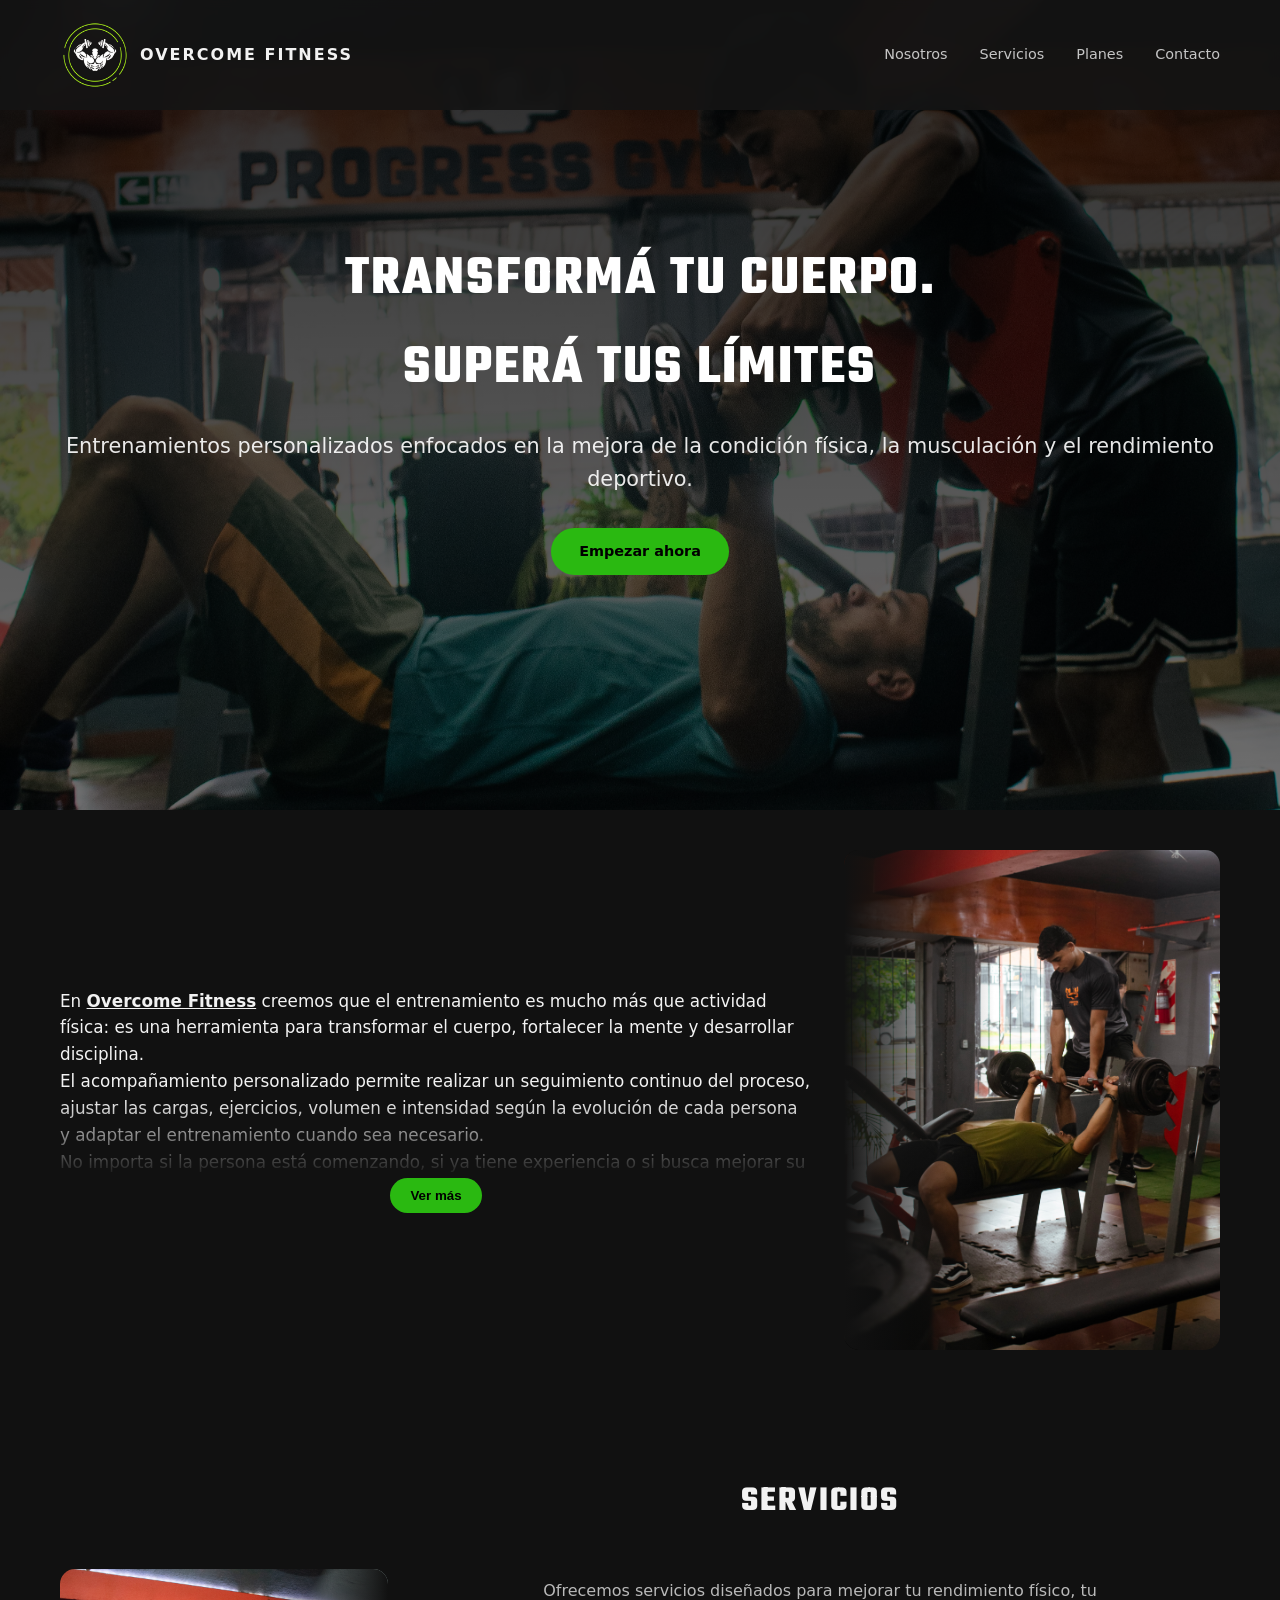
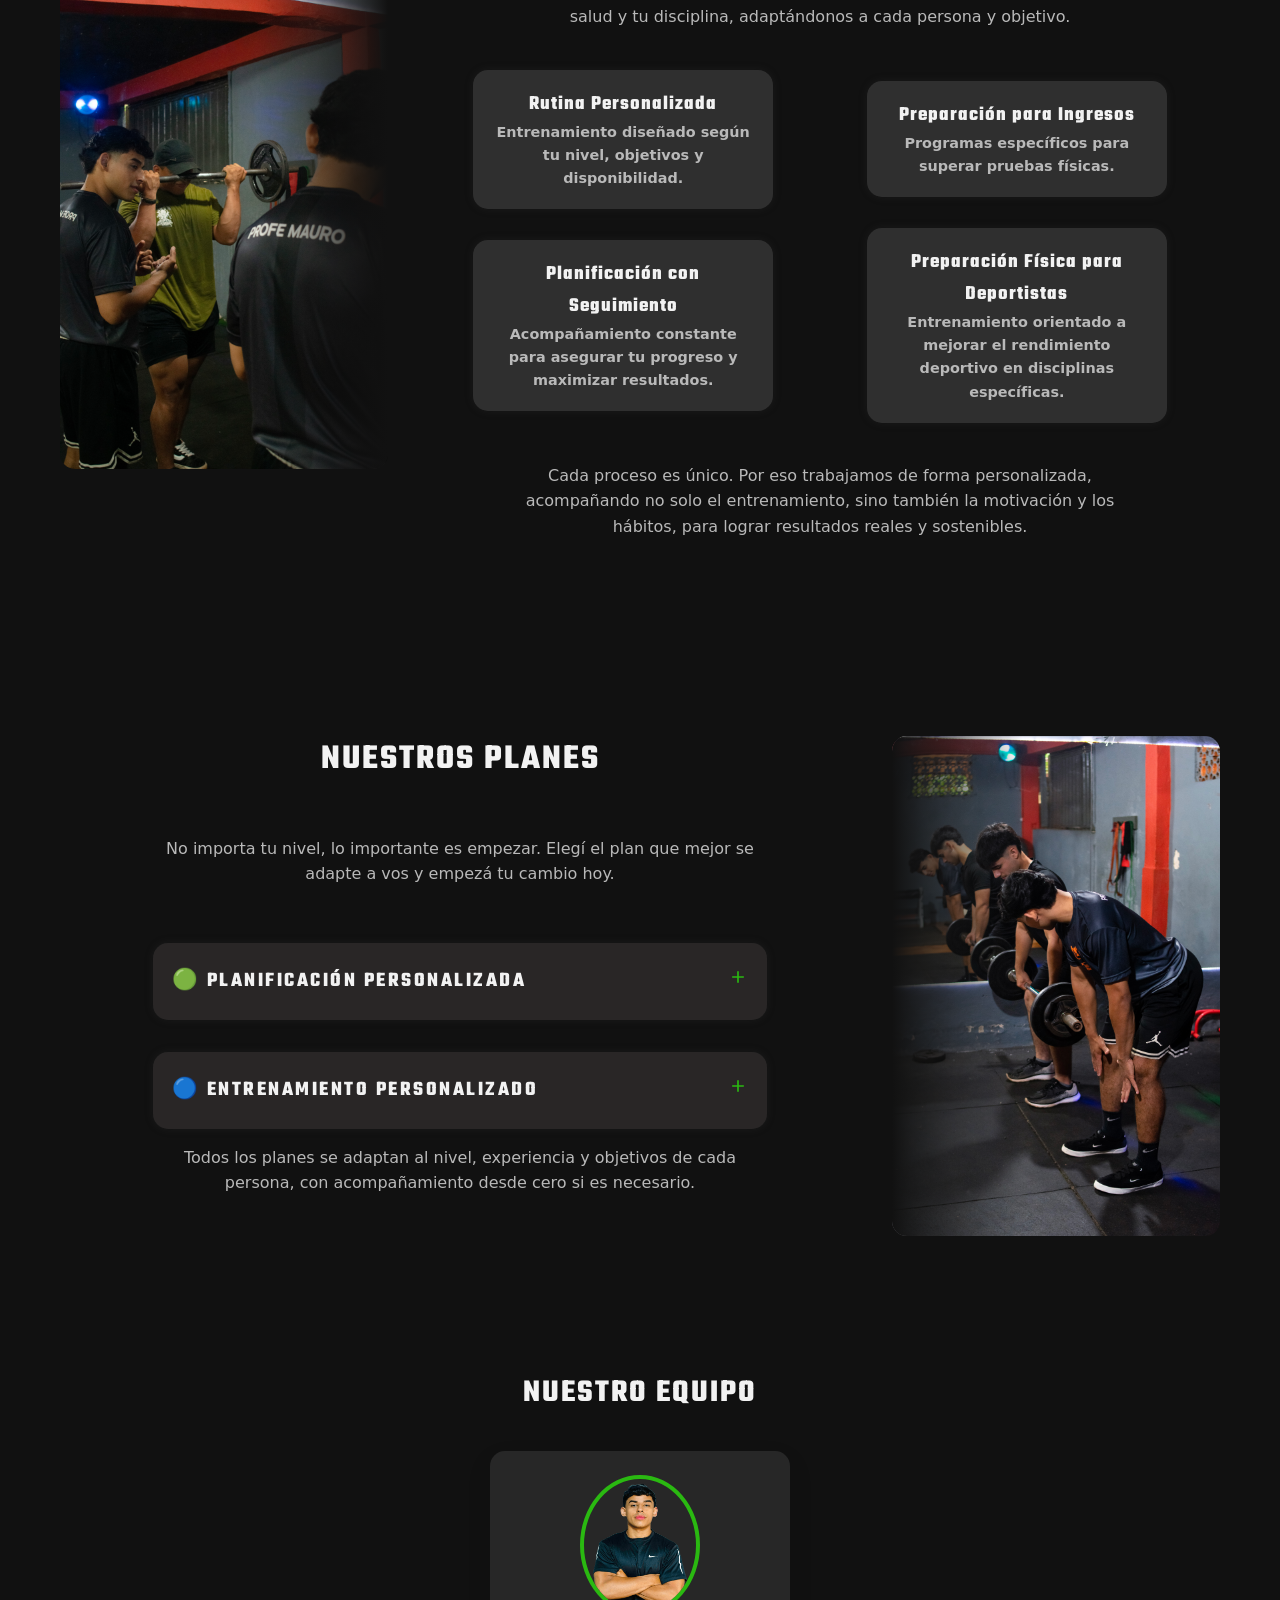
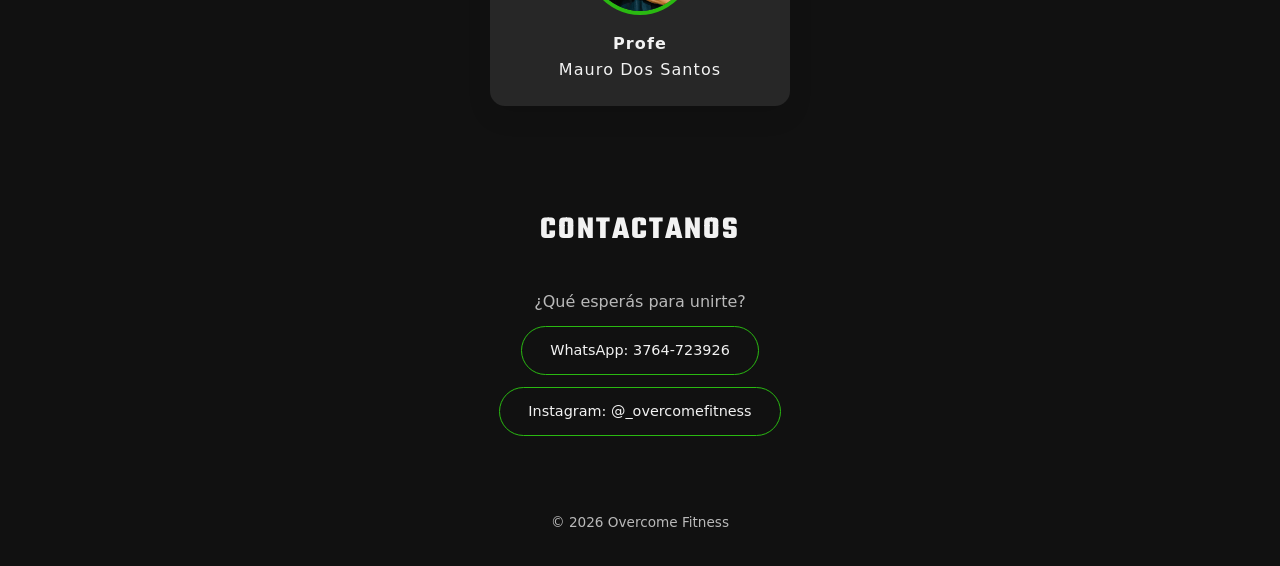
<file: index.html>
<!DOCTYPE html>
<html lang="es">
<head>
    <meta charset="UTF-8">
    <meta name="viewport" content="width=device-width, initial-scale=1.0">
    <title>OVERCOME-FITNESS</title>

    <!-- CSS -->
    <link rel="stylesheet" href="css/prueba.css">
    <link href="https://fonts.googleapis.com/css2?family=UnifrakturCook:wght@700&display=swap" rel="stylesheet">
    <link href="https://fonts.googleapis.com/css2?family=Teko:wght@700&display=swap" rel="stylesheet">
</head>
<body>

    <!-- HEADER -->
    <header class="header">
        <div class="header__container">
            <div class="brand">
                <img src="assets/img/logo de ovecome.png" alt="logo" class="brand-icon">

                <div class="brand-text">
                    Overcome Fitness
                </div>
            </div>
            <!-- <div class="logo">Overcome-Fitness</div> -->
            <nav class="nav">
                <a href="#sobre">Nosotros</a>
                <a href="#servicios">Servicios</a>
                <a href="#planes">Planes</a>
                <a href="#contacto">Contacto</a>
                <!-- <a href="prueba.html">Prueba</a> -->
            </nav>
        </div>
    </header>

    <!-- HERO -->
    <section class="hero">
        <div class="hero__content">
            <h1>Transformá tu cuerpo. <br>
                Superá tus límites</h1>
            <p class="hero__tagline">Entrenamientos personalizados enfocados en la mejora de la condición física, la musculación y el rendimiento deportivo.</p>
            <a href="#planes" class="btn btn--primary">Empezar ahora</a>
        </div>
    </section>

    <!-- MICRO HISTORIA -->

    <section class="sobre" id="sobre">
        <div class="container sobre__grid">
            <!-- Columna de Texto (Izquierda) -->
            <div class="sobre__content">
                <div class="sobre-txt" id="sobreTxt">
                    <p>
                        En <b><u>Overcome Fitness</u></b> creemos que el entrenamiento es mucho más que actividad física: es una herramienta para transformar el cuerpo, fortalecer la mente y desarrollar disciplina.
                    </p>
                    <p>
                        El acompañamiento personalizado permite realizar un seguimiento continuo del proceso, ajustar las cargas, ejercicios, volumen e intensidad según la evolución de cada persona y adaptar el entrenamiento cuando sea necesario.
                    </p>
                    <p>
                        No importa si la persona está comenzando, si ya tiene experiencia o si busca mejorar su rendimiento: el objetivo es construir un proceso de entrenamiento acorde a su realidad y acompañarlo de manera constante.
                    </p>
                    
                    <hr class="separador">
                    
                    <h3>Nuestro enfoque</h3>
                    <p>
                        En <b>Overcome Fitness</b> cada planificación parte de una evaluación de los objetivos y necesidades de la persona.
                    </p>
                    <p>
                En <b>Overcome Fitness</b> cada planificación parte de una evaluación de los objetivos y necesidades de la persona.
            </p>
            <p>
                El entrenamiento se organiza de manera individual, trabajando sobre capacidades como fuerza, resistencia, hipertrofia, potencia y movilidad, según las necesidades y objetivos de cada proceso.
            </p>
            <p>
                Buscamos que cada persona no solamente entrene, sino que comprenda su proceso, progrese de manera planificada y construya hábitos que pueda sostener a largo plazo.
            </p>
                </div>
                
                <button class="btn-verMas" id="btnVerMas">Ver más</button>
            </div>

            <!-- Columna de Imagen (Derecha) -->
            <div class="sobre__media">
                <img src="assets/img/img-1.jpg" alt="Entrenamiento Overcome Fitness" class="sobre__img">
            </div>
        </div>
    </section>

<!-- SECCIÓN INVERTIDA: Imagen a la izquierda, Texto a la derecha -->
    <section class="servicios" id="servicios">
        <div class="container sobre__grid sobre__grid--reverse">
            
            <!-- Columna de Texto y Servicios -->
            <div class="sobre__content">
                <h2>Servicios</h2>
                <p class="services-text">
                    Ofrecemos servicios diseñados para mejorar tu rendimiento físico, tu salud y tu disciplina, adaptándonos a cada persona y objetivo.
                </p>

                <!-- Agrupamos los servicios en un contenedor propio -->
                <div class="services-list">

                    <div class="servicio">
                        <div class="servicio-header">
                            <h3>Rutina Personalizada</h3>
                            <p>Entrenamiento diseñado según tu nivel, objetivos y disponibilidad.</p>
                        </div>
                        <div class="servicio-content">
                            • Rutina mensual adaptada a tu objetivo <br>
                            • Progresión estructurada <br>
                            • Explicación de ejercicios <br>
                            • Enfoque en técnica y rendimiento <br>
                            • Uso personal (sin seguimiento)
                        </div>
                    </div>

                    <div class="servicio">
                        <div class="servicio-header">
                            <h3>Preparación para Ingresos</h3>
                            <p>Programas específicos para superar pruebas físicas.</p>
                        </div>
                        <div class="servicio-content">
                            • Fuerzas de seguridad <br>
                            • Profesorados <br>
                            • Evaluaciones físicas
                        </div>
                    </div>

                    <div class="servicio">
                        <div class="servicio-header">
                            <h3>Planificación con Seguimiento</h3>
                            <p>Acompañamiento constante para asegurar tu progreso y maximizar resultados.</p>
                        </div>
                        <div class="servicio-content">
                            La modalidad puede ser virtual o presencial. <br>
                            • Seguimiento semanal <br>
                            • Ajustes en la planificación <br>
                            • Correcciones técnicas <br>
                            • Contacto directo <br>
                            • Apoyo en motivación y hábitos saludables
                        </div>
                    </div>

                    <div class="servicio">
                        <div class="servicio-header">
                            <h3>Preparación Física para Deportistas</h3>
                            <p>Entrenamiento orientado a mejorar el rendimiento deportivo en disciplinas específicas.</p>
                        </div>
                        <div class="servicio-content">
                            • Desarrollo de fuerza, velocidad y resistencia <br>
                            • Planificación según el deporte <br>
                            • Mejora del rendimiento físico general <br>
                            • Prevención de lesiones
                        </div>
                    </div>

                </div>

                <p class="services-text">
                    Cada proceso es único. Por eso trabajamos de forma personalizada, acompañando no solo el entrenamiento, sino también la motivación y los hábitos, para lograr resultados reales y sostenibles.
                </p>
            </div>

            <!-- Columna de Imagen -->
            <div class="sobre__media">
                <img src="assets/img/img-3.jpg" alt="Servicios Overcome Fitness" class="sobre__img">
            </div>

        </div>
    </section>

    <!-- PLANES -->

    <section class="planes" id="planes">
        <div class="container sobre__grid">
            <div class="sobre__content">
                <h2>Nuestros Planes</h2>
                <!-- <div class="sobre-text"> -->

            <p class="texto-planes">
                No importa tu nivel, lo importante es empezar. Elegí el plan que mejor se adapte a vos y empezá tu cambio hoy.
            </p>

            <div class="cards">
                
                <div class="card">
                    <div class="card-header">
                        <h3>🟢 PLANIFICACIÓN PERSONALIZADA </h3>
                        <span class="card-icon">
                            <svg width="20" height="20" viewBox="0 0 24 24">
                                <line x1="12" y1="5" x2="12" y2="19" stroke="currentColor" stroke-width="2"/>
                                <line x1="5" y1="12" x2="19" y2="12" stroke="currentColor" stroke-width="2"/>
                            </svg>
                        </span>
                    </div>
                    <div class="card-content">
                        <p> <b>Planificación a medida: </b>Entrená con una planificación diseñada para vos y un seguimiento virtual o presencial, continuo para asegurar tu progreso, realizar ajustes cuando sea necesario y no entrenar a ciegas.</p>
                        <p><b><u>Incluye:</u></b></p>
                        <p>
                            •	📅 Planificación mensual personalizada.<br>
                            •	📈 Seguimiento semanal del progreso. <br>
                            •	🔄 Ajustes según tu evolución. <br>
                            •	🎥 Correcciones técnicas de los ejercicios. <br>
                            •	💬 Contacto directo para resolver dudas y acompañarte durante el proceso.

                        </p>

                        Ideal si ya entrenás y necesitás una guía profesional
                    
                    </div>
                </div>

                <div class="card">
                    <div class="card-header">
                        <h3>🔵 ENTRENAMIENTO PERSONALIZADO</h3>
                        <span class="card-icon">
                            <svg width="20" height="20" viewBox="0 0 24 24">
                                <line x1="12" y1="5" x2="12" y2="19" stroke="currentColor" stroke-width="2"/>
                                <line x1="5" y1="12" x2="19" y2="12" stroke="currentColor" stroke-width="2"/>
                            </svg>
                        </span>
                    </div>
                    <div class="card-content">
                        <p> <b>Transformacion completa: </b> un servicio pensado para quienes buscan un acompañamiento cercano y personalizado en cada etapa de su proceso. Entrenamos juntos, adaptando el trabajo según tu objetivo, nivel y evolución</p>
                        <p><b><u>Incluye:</u></b></p>
                        <p>
                            •	📅 Planificación mensual personalizada<br>
                            •	👥 Acompañamiento durante cada entrenamiento <br>
                            •	📈 Seguimiento constante de tu progreso <br>
                            •	🔄 Ajustes progresivos según tu evolución <br>
                            •   🎯 Corrección técnica y mejora de la ejecución <br>
                            •   💬 Atención personalizada durante todo el proceso
                        </p>

                        Entrenamiento + planificación + seguimiento = resultados reales.
                        
                    </div>
                </div>

            </div>
            <p class="texto-planes">
                Todos los planes se adaptan al nivel, experiencia y objetivos de cada persona, con acompañamiento desde cero si es necesario.
            </p>

            <!-- </div> -->
            </div>
            <div class="sobre__media">
                <img src="assets/img/img-6.jpg" alt="Entrenamiento Overcome Fitness" class="sobre__img">
            </div>
        </div>
    </section>


    <!-- PROFES -->
    <section class="profes" id="profes">
        <h2>Nuestro Equipo</h2>

        <div class="profes-grid">
            <div class="profe">
                <img src="assets/img/profe-mauro.png" alt="Profe Mauro" class="foto-profe">
                <p class="profe-nombre"><b>Profe</b> <br> Mauro Dos Santos</p>
            </div>
        </div>
<!-- Hasta 3 por fila. Despues de completar la primer fila, agregar otro "profes-grid" para que la fila se centre -->
    </section>

    <!-- UBICACIÓN -->
    <section class="contacto" id="contacto">
        <h2>Contactanos</h2>
        <p>¿Qué esperás para unirte?</p>
        <p><a href="https://wa.me/543764723926" class="btn btn--secondary">WhatsApp: 3764-723926</a></p>
        <p>
            <a href="https://instagram.com/_overcomefitness" class="btn btn--secondary" target="_blank" rel="noopener noreferrer">Instagram: @_overcomefitness</a>
        </p>
    </section>

    <!-- FOOTER -->
    <footer class="footer">
        <p>© 2026 Overcome Fitness</p>
    </footer>

    <!-- JS -->
    <script src="js/script.js"></script>
</body>
</html>
</file>
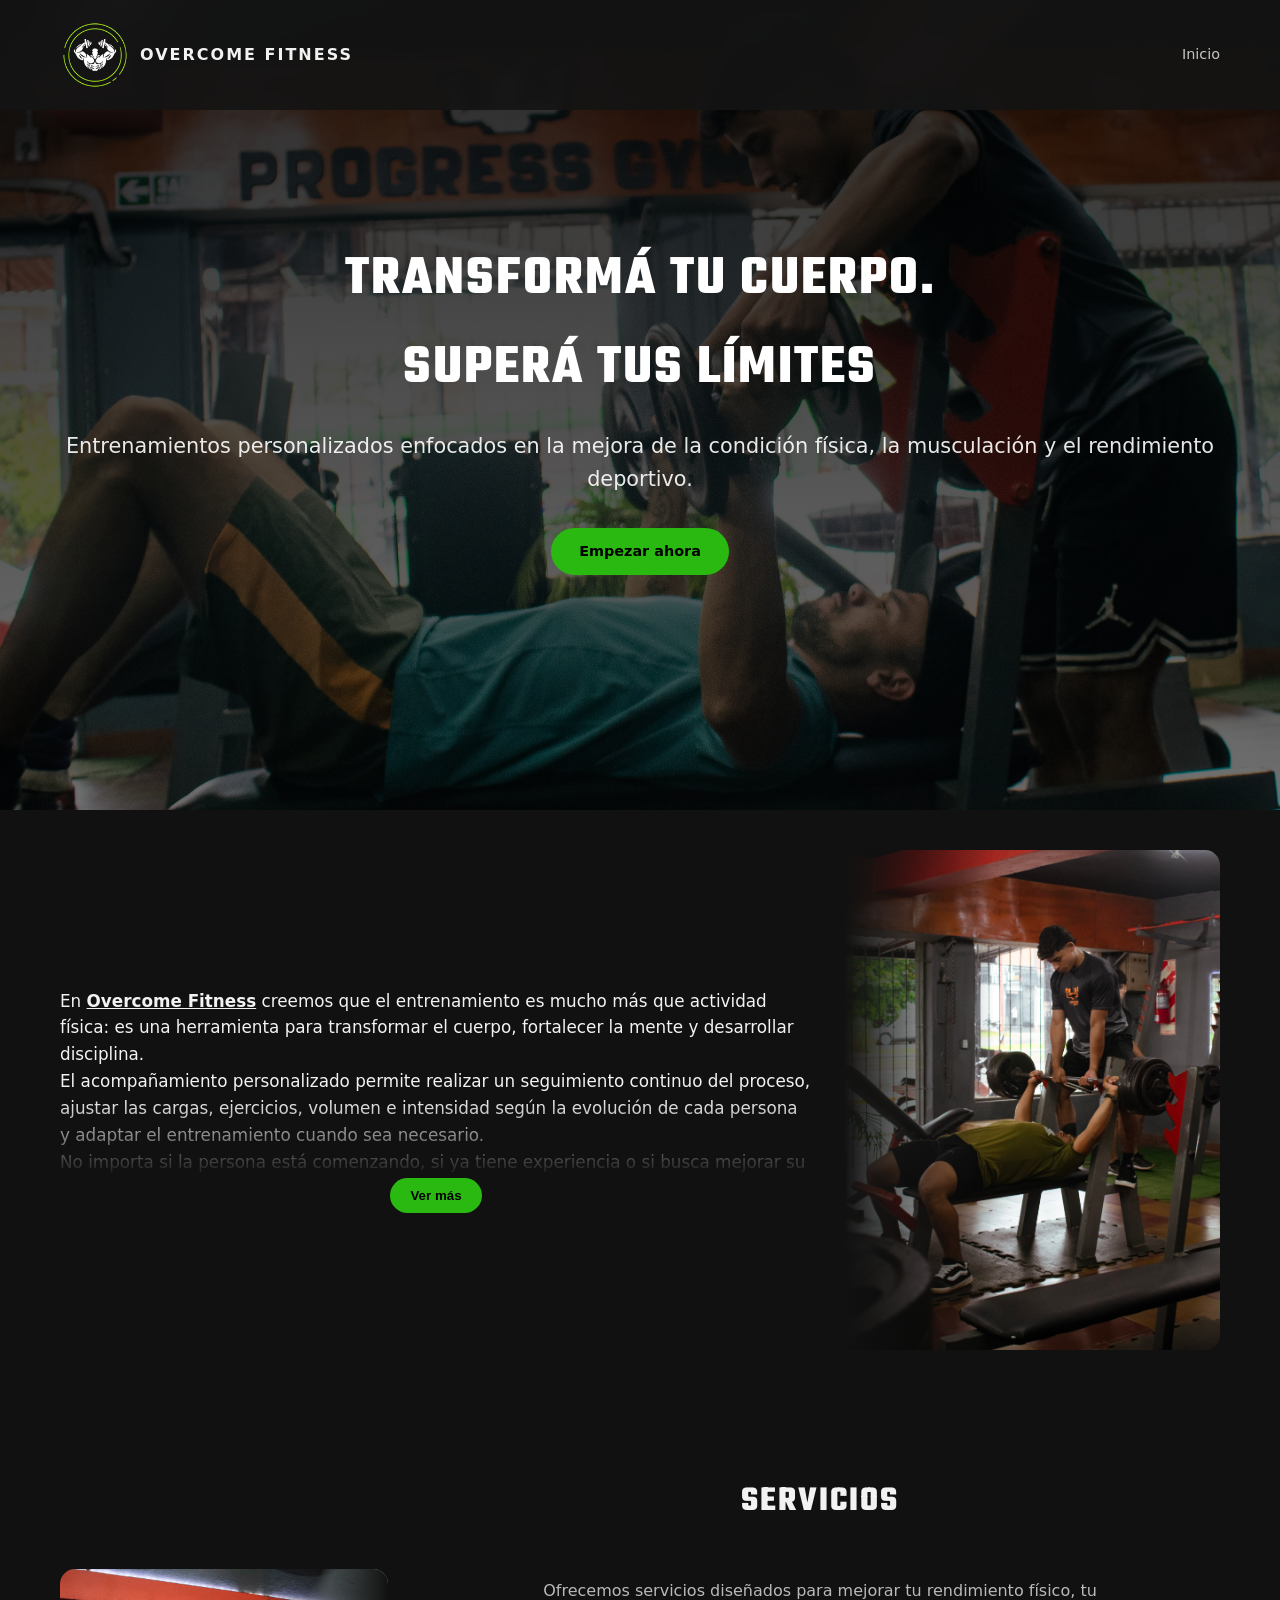
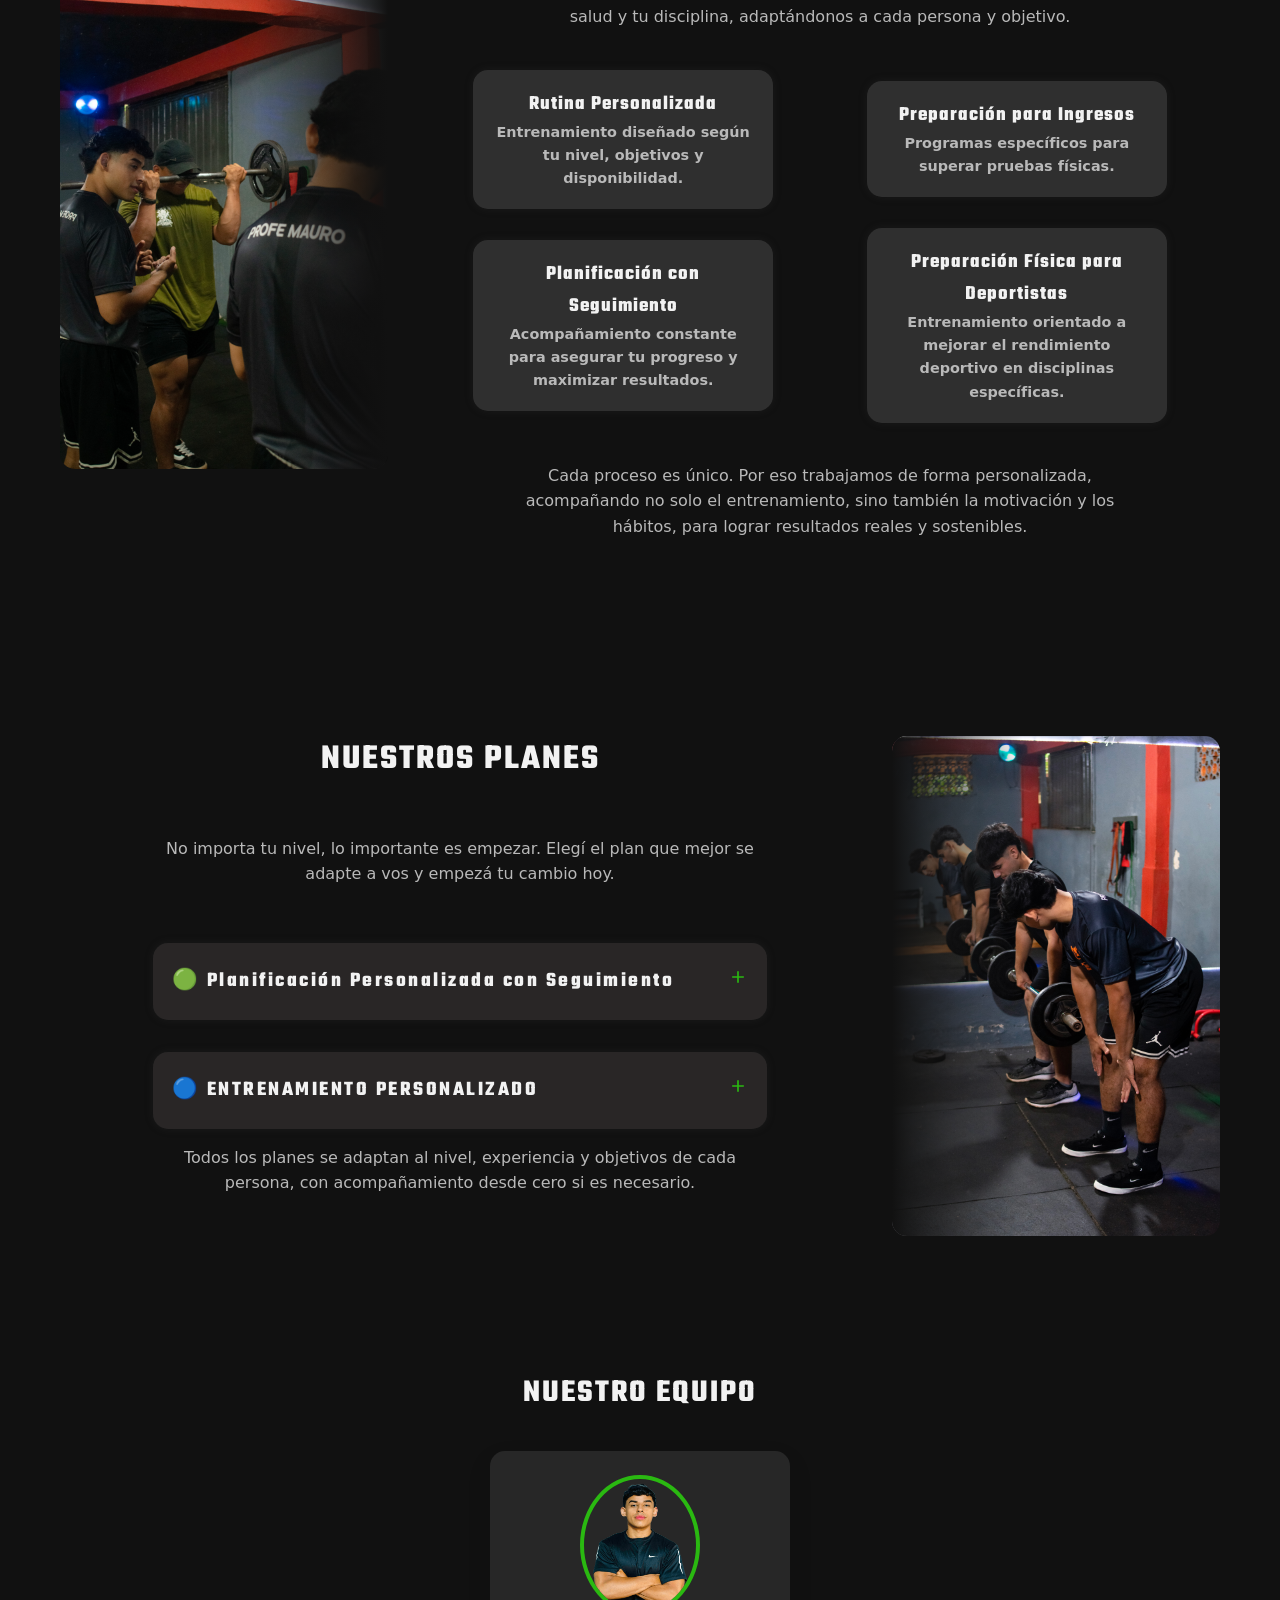
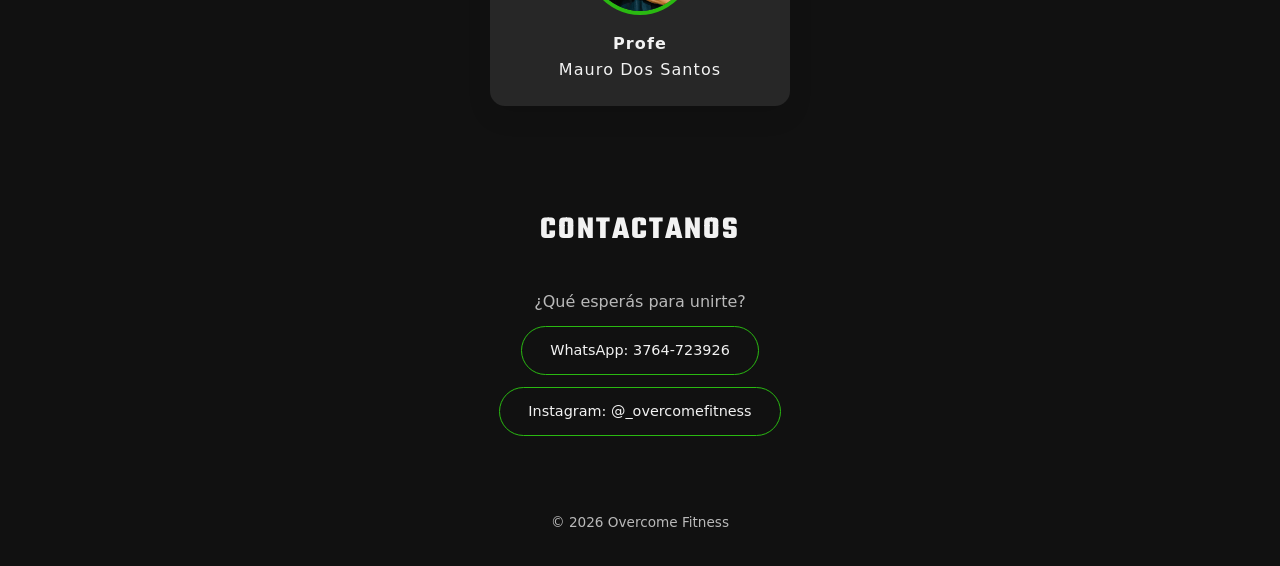
<file: prueba.html>
<!DOCTYPE html>
<html lang="es">
<head>
    <meta charset="UTF-8">
    <meta name="viewport" content="width=device-width, initial-scale=1.0">
    <title>OVERCOME-FITNESS</title>

    <!-- CSS -->
    <link rel="stylesheet" href="css/prueba.css">
    <link href="https://fonts.googleapis.com/css2?family=UnifrakturCook:wght@700&display=swap" rel="stylesheet">
    <link href="https://fonts.googleapis.com/css2?family=Teko:wght@700&display=swap" rel="stylesheet">
</head>
<body>

    <!-- HEADER -->
    <header class="header">
        <div class="header__container">
            <div class="brand">
                <img src="assets/img/logo de ovecome.png" alt="logo" class="brand-icon">

                <div class="brand-text">
                    Overcome Fitness
                </div>
            </div>
            <!-- <div class="logo">Overcome-Fitness</div> -->
            <nav class="nav">
                <a href="index.html">Inicio</a>
            </nav>
        </div>
    </header>

    <!-- HERO -->
    <section class="hero">
        <div class="hero__content">
            <h1>Transformá tu cuerpo. <br>
                Superá tus límites</h1>
            <p class="hero__tagline">Entrenamientos personalizados enfocados en la mejora de la condición física, la musculación y el rendimiento deportivo.</p>
            <a href="#planes" class="btn btn--primary">Empezar ahora</a>
        </div>
    </section>

    <!-- MICRO HISTORIA -->

    <section class="sobre" id="sobre">
        <div class="container sobre__grid">
            <!-- Columna de Texto (Izquierda) -->
            <div class="sobre__content">
                <div class="sobre-txt" id="sobreTxt">
                    <p>
                        En <b><u>Overcome Fitness</u></b> creemos que el entrenamiento es mucho más que actividad física: es una herramienta para transformar el cuerpo, fortalecer la mente y desarrollar disciplina.
                    </p>
                    <p>
                        El acompañamiento personalizado permite realizar un seguimiento continuo del proceso, ajustar las cargas, ejercicios, volumen e intensidad según la evolución de cada persona y adaptar el entrenamiento cuando sea necesario.
                    </p>
                    <p>
                        No importa si la persona está comenzando, si ya tiene experiencia o si busca mejorar su rendimiento: el objetivo es construir un proceso de entrenamiento acorde a su realidad y acompañarlo de manera constante.
                    </p>
                    
                    <hr class="separador">
                    
                    <h3>Nuestro enfoque</h3>
                    <p>
                        En <b>Overcome Fitness</b> cada planificación parte de una evaluación de los objetivos y necesidades de la persona.
                    </p>
                    <p>
                En <b>Overcome Fitness</b> cada planificación parte de una evaluación de los objetivos y necesidades de la persona.
            </p>
            <p>
                El entrenamiento se organiza de manera individual, trabajando sobre capacidades como fuerza, resistencia, hipertrofia, potencia y movilidad, según las necesidades y objetivos de cada proceso.
            </p>
            <p>
                Buscamos que cada persona no solamente entrene, sino que comprenda su proceso, progrese de manera planificada y construya hábitos que pueda sostener a largo plazo.
            </p>
                </div>
                
                <button class="btn-verMas" id="btnVerMas">Ver más</button>
            </div>

            <!-- Columna de Imagen (Derecha) -->
            <div class="sobre__media">
                <img src="assets/img/img-1.jpg" alt="Entrenamiento Overcome Fitness" class="sobre__img">
            </div>
        </div>
    </section>

<!-- SECCIÓN INVERTIDA: Imagen a la izquierda, Texto a la derecha -->
    <section class="servicios" id="servicios">
        <div class="container sobre__grid sobre__grid--reverse">
            
            <!-- Columna de Texto y Servicios -->
            <div class="sobre__content">
                <h2>Servicios</h2>
                <p class="services-text">
                    Ofrecemos servicios diseñados para mejorar tu rendimiento físico, tu salud y tu disciplina, adaptándonos a cada persona y objetivo.
                </p>

                <!-- Agrupamos los servicios en un contenedor propio -->
                <div class="services-list">

                    <div class="servicio">
                        <div class="servicio-header">
                            <h3>Rutina Personalizada</h3>
                            <p>Entrenamiento diseñado según tu nivel, objetivos y disponibilidad.</p>
                        </div>
                        <div class="servicio-content">
                            • Rutina mensual adaptada a tu objetivo <br>
                            • Progresión estructurada <br>
                            • Explicación de ejercicios <br>
                            • Enfoque en técnica y rendimiento <br>
                            • Uso personal (sin seguimiento)
                        </div>
                    </div>

                    <div class="servicio">
                        <div class="servicio-header">
                            <h3>Preparación para Ingresos</h3>
                            <p>Programas específicos para superar pruebas físicas.</p>
                        </div>
                        <div class="servicio-content">
                            • Fuerzas de seguridad <br>
                            • Profesorados <br>
                            • Evaluaciones físicas
                        </div>
                    </div>

                    <div class="servicio">
                        <div class="servicio-header">
                            <h3>Planificación con Seguimiento</h3>
                            <p>Acompañamiento constante para asegurar tu progreso y maximizar resultados.</p>
                        </div>
                        <div class="servicio-content">
                            La modalidad puede ser virtual o presencial. <br>
                            • Seguimiento semanal <br>
                            • Ajustes en la planificación <br>
                            • Correcciones técnicas <br>
                            • Contacto directo <br>
                            • Apoyo en motivación y hábitos saludables
                        </div>
                    </div>

                    <div class="servicio">
                        <div class="servicio-header">
                            <h3>Preparación Física para Deportistas</h3>
                            <p>Entrenamiento orientado a mejorar el rendimiento deportivo en disciplinas específicas.</p>
                        </div>
                        <div class="servicio-content">
                            • Desarrollo de fuerza, velocidad y resistencia <br>
                            • Planificación según el deporte <br>
                            • Mejora del rendimiento físico general <br>
                            • Prevención de lesiones
                        </div>
                    </div>

                </div>

                <p class="services-text">
                    Cada proceso es único. Por eso trabajamos de forma personalizada, acompañando no solo el entrenamiento, sino también la motivación y los hábitos, para lograr resultados reales y sostenibles.
                </p>
            </div>

            <!-- Columna de Imagen -->
            <div class="sobre__media">
                <img src="assets/img/img-3.jpg" alt="Servicios Overcome Fitness" class="sobre__img">
            </div>

        </div>
    </section>

    <!-- PLANES -->

    <section class="planes" id="planes">
        <div class="container sobre__grid">
            <div class="sobre__content">
                <h2>Nuestros Planes</h2>
                <!-- <div class="sobre-text"> -->

            <p class="texto-planes">
                No importa tu nivel, lo importante es empezar. Elegí el plan que mejor se adapte a vos y empezá tu cambio hoy.
            </p>

            <div class="cards">
                
                <div class="card">
                    <div class="card-header">
                        <h3>🟢 Planificación Personalizada con Seguimiento</h3>
                        <span class="card-icon">
                            <svg width="20" height="20" viewBox="0 0 24 24">
                                <line x1="12" y1="5" x2="12" y2="19" stroke="currentColor" stroke-width="2"/>
                                <line x1="5" y1="12" x2="19" y2="12" stroke="currentColor" stroke-width="2"/>
                            </svg>
                        </span>
                    </div>
                    <div class="card-content">
                        <p> <b>Entrená con una planificación diseñada para vos y un seguimiento virtual o presencial, continuo para asegurar tu progreso, realizar ajustes cuando sea necesario y no entrenar a ciegas.</b></p>
                        <p><b><u>Incluye:</u></b></p>
                        <p>
                            •	📅 Planificación mensual personalizada.<br>
                            •	📈 Seguimiento semanal del progreso. <br>
                            •	🔄 Ajustes según tu evolución. <br>
                            •	🎥 Correcciones técnicas de los ejercicios. <br>
                            •	💬 Contacto directo para resolver dudas y acompañarte durante el proceso.

                        </p>

                        Ideal si ya entrenás y necesitás una guía profesional
                    
                    </div>
                </div>

                <div class="card">
                    <div class="card-header">
                        <h3>🔵 ENTRENAMIENTO PERSONALIZADO</h3>
                        <span class="card-icon">
                            <svg width="20" height="20" viewBox="0 0 24 24">
                                <line x1="12" y1="5" x2="12" y2="19" stroke="currentColor" stroke-width="2"/>
                                <line x1="5" y1="12" x2="19" y2="12" stroke="currentColor" stroke-width="2"/>
                            </svg>
                        </span>
                    </div>
                    <div class="card-content">
                        <p> <b>Transformacion completa</b> un servicio pensado para quienes buscan un acompañamiento cercano y personalizado en cada etapa de su proceso. Entrenamos juntos, adaptando el trabajo según tu objetivo, nivel y evolución</p>
                        <p><b><u>Incluye:</u></b></p>
                        <p>
                            •	📅 Planificación mensual personalizada<br>
                            •	👥 Acompañamiento durante cada entrenamiento <br>
                            •	📈 Seguimiento constante de tu progreso <br>
                            •	🔄 Ajustes progresivos según tu evolución <br>
                            •   🎯 Corrección técnica y mejora de la ejecución <br>
                            •   💬 Atención personalizada durante todo el proceso
                        </p>

                        Entrenamiento + planificación + seguimiento = resultados reales.
                        
                    </div>
                </div>

            </div>
            <p class="texto-planes">
                Todos los planes se adaptan al nivel, experiencia y objetivos de cada persona, con acompañamiento desde cero si es necesario.
            </p>

            <!-- </div> -->
            </div>
            <div class="sobre__media">
                <img src="assets/img/img-6.jpg" alt="Entrenamiento Overcome Fitness" class="sobre__img">
            </div>
        </div>
    </section>


    <!-- PROFES -->
    <section class="profes" id="profes">
        <h2>Nuestro Equipo</h2>

        <div class="profes-grid">
            <div class="profe">
                <img src="assets/img/profe-mauro.png" alt="Profe Mauro" class="foto-profe">
                <p class="profe-nombre"><b>Profe</b> <br> Mauro Dos Santos</p>
            </div>
        </div>
<!-- Hasta 3 por fila. Despues de completar la primer fila, agregar otro "profes-grid" para que la fila se centre -->
    </section>

    <!-- UBICACIÓN -->
    <section class="contacto" id="contacto">
        <h2>Contactanos</h2>
        <p>¿Qué esperás para unirte?</p>
        <p><a href="https://wa.me/543764723926" class="btn btn--secondary">WhatsApp: 3764-723926</a></p>
        <p>
            <a href="https://instagram.com/_overcomefitness" class="btn btn--secondary">Instagram: @_overcomefitness</a>
        </p>
    </section>

    <!-- FOOTER -->
    <footer class="footer">
        <p>© 2026 Overcome Fitness</p>
    </footer>

    <!-- JS -->
    <script src="js/script.js"></script>
</body>
</html>
</file>
<file: css/prueba.css>
/* =========================
   VARIABLES
========================= */
:root {
    /* Colores (Paleta Overcome Fitness) */
    --color-surface:rgb(39, 39, 39);
    --color-bg: #111111;
    --color-primary:#2ab911;
    --color-text: #f2f2f2;
    --color-secondary: #237e29;
    --color-muted: #b9b9b9;
    --color-header-bg: rgba(20,20,20,0.9);
    --color-header-text: #f2f2f2;
    --shadow:0 0 10px rgba(71, 71, 71, 0.15);



    /* Tipografía */
    --font-main: 'Inter', system-ui, sans-serif;

    /* Layout */
    --max-width: 1200px;
    --padding-mobile: 1.25rem;
    --padding-desktop: 2rem;

    /* Transiciones */
    --transition: all 0.3s ease-in-out;
}

/* =========================
   RESET
========================= */

* {
    margin: 0;
    padding: 0;
    box-sizing: border-box;
}

html {
    scroll-behavior: smooth;
}

body {
    font-family: var(--font-main);
    background-color: var(--color-bg);
    color: var(--color-text);
    line-height: 1.6;
    transition: background-color 0.3s ease, color 0.3s ease;
}

a {
    text-decoration: none;
    color: inherit;
}

ul {
    list-style: none;
}

img {
    max-width: 100%;
    display: block;
}

/* =========================
   CONTAINERS
========================= */

.header__container,
.hero__content,
.menu,
.contacto,
.footer,
.profes {
    max-width: var(--max-width);
    margin: 0 auto;
    padding: var(--padding-mobile);
}



/* =========================
   HEADER
========================= */

.header {
    position: fixed; 
    top: 0;
    width: 100%;
    background-color: var(--color-header-bg);
    color: var(--color-header-text);
    backdrop-filter: blur(6px);
    z-index: 1000;
    transition: var(--transition);
    transition: transform 0.3s ease, background-color 0.3s ease, color 0.3s ease;
}


.header--hidden {
    transform: translateY(-100%);
}

.header__container {
    display: flex;
    justify-content: space-between;
    align-items: center;
}
.brand{
    display: flex;
    align-items: center;
    gap: 10px;
}
.brand-icon{
    height: 70px;
}
.brand-text{
    display: flex;
    flex-direction: column;
    line-height: 1;
    font-family: var(--font-main);
    font-weight: 700;
    letter-spacing: 2px;
    text-transform: uppercase;
}
.brand-text img{
    height: 20px;
}


.nav {
    display: none;
}

.header a{
    color: var(--color-header-text);
    transition: color 0.3s ease;
}


/* =========================
   HERO
========================= */

.hero {
    min-height: 90vh;
    display: flex;
    align-items: center;
    justify-content: center;
    text-align: center;

    background-image: linear-gradient(
        rgba(0, 0, 0, 0.829),
        rgba(0, 0, 0, 0.548)
    ),
    url("../assets/img/54-JPG_0100.jpg");
    background-size: cover;
    background-position: center;

    color: #ffffff;
}

.hero__content h1 {
    font-size: 2.3rem;
    letter-spacing: 2px;
    text-transform: uppercase;
    font-weight: 800;
    font-family:'Teko';
}

.hero__tagline {
    margin: 1rem 0 2rem;
    font-size: 1rem;
    opacity: 0.9;
}

/* =========================
   BOTONES
========================= */

.btn {
    display: inline-block;
    padding: 0.75rem 1.75rem;
    border-radius: 50px;
    font-size: 0.9rem;
    transition: var(--transition);
}

.btn--primary {
    background-color: var(--color-primary);
    color: #000;
    font-weight: 600;
}

.btn--primary:hover {
    transform: scale(1.05);
    box-shadow: 0 0 15px rgba(57,255,20,0.5);
}

.btn--secondary {
    border: 1px solid var(--color-primary);
    color: var(--color-header-text);
}


/* =========================
   SOBRE
========================= */

/* ==========================================
   1. CONTENEDORES PADRE (MOBILE-FIRST)
========================================== */
/* TODAS las secciones con imágenes de fondo deben tener position: relative */
.sobre, 
.servicios,
.planes,
.contacto {
    position: relative; /* ¡CRUCIAL! Establece el límite para la imagen de esa sección */
    width: 100%;
    padding: 4rem 0;
    overflow: hidden; /* Evita que la imagen sobresalga de la sección */
    background-color: var(--color-bg, #111111);
}



.servicios,
.sobre{
    /* background-color: green; */
    width: 100%;
    position: relative;
    padding: var(--padding-mobile);
    overflow: hidden;
}
.sobre__content {
    position:relative;
    z-index: 2;
}

.sobre__grid {
    display: flex;
    flex-direction: column;
    gap: 2rem;
}

.container{
    max-width: var(--max-width);
    margin: 0 auto;
    padding: var(--padding-mobile);
    /* background-color: blue; */
    display: flex;
}
.imagenes{
    /* background-color: blue; */
    padding: 5rem;
}

/* ==========================================
   CONTENEDOR DE IMAGEN Y DEGRADÉ LATERAL
========================================== */
.sobre__media {
    position: absolute;
    top: 0;
    left: 0;
    /* transform: translate(-50%, -50%); */
    width: 100%;
    height: 100%;
    /* min-height: 350px; */
    /* border-radius: 15px; */
    /* overflow: hidden; */
    z-index: 1;
    pointer-events: none;
}

.sobre__img {
    width: 100%;
    height: 100%;
    object-fit: cover;
    object-position: center center;
    /* display: block; */
    opacity: 0.25;
}

/* Capa de degradado sobre la imagen */
.sobre__media::after {
    content: "";
    position: absolute;
    top: 0;
    left: 0;
    width: 100%;
    height: 100%;
    /* Degradé por defecto: Transparente a la derecha, color de fondo oscuro a la izquierda */
    background: linear-gradient(to center, var(--color-bg, #11111100) 0%, transparent 40%);
    pointer-events: none;
}

/* Si la sección está invertida, el degradé debe entrar desde la derecha */
.sobre__grid--reverse .sobre__media::after {
    background: linear-gradient(to center, var(--color-bg, #11111100) 0%, transparent 40%);
}

.sobre-txt{
    max-height: 180px;
    overflow: hidden;
    position: relative;
    transition: max-height 0.5s ease;
}
/* efecto desvanecido */

.sobre-txt::after{
    content: "";
    position: absolute;
    bottom: 0;
    left: 0;
    width: 100%;
    height: 80px;

    background: linear-gradient(
        rgba(7, 7, 7, 0),
        #13131380
    );
}
/* cuando se abre */

.sobre-txt.expandido{
    max-height: 2000px;
}

.sobre-txt.expandido::after{
    display: none;
}

/* botón */

.btn-verMas{
    display:block;
    margin-top: 1.5rem auto;
    margin-left: auto;
    margin-right: auto;
    padding: 10px 20px;
    border: none;
    background: var(--color-primary);
    color: #000;
    border-radius: 30px;
    cursor: pointer;
    font-weight: 600;
    justify-self: center;
    justify-items: center;
}

.btn-verMas:hover{
    transform: scale(1.05);
}


.servicio-header{
    padding: 1.2rem;
    /* display: flex; */
    text-align: center;
    justify-content: space-between;
    align-items: center;
    font-weight: 600;
    background: rgba(255, 255, 255, 0.041);
}
.servicio-header p{
    color: rgb(165, 163, 163);
}

.planes,
.servicios {
    padding: 3rem 1.25rem;
    /* padding: var(--padding-mobile); */
    text-align: center;
    background-color: var(--color-bg, #111111);
    /* background-color: green; */
}

.planes h2,
.servicios h2 {
    font-family: 'Teko';
    margin-bottom: 2rem;
    text-transform:uppercase ;
    letter-spacing: 2px;
    font-size: 2rem;
}

.texto-planes,
.services-text{
    text-align: center;
    max-width: 600px;
    margin: 0 auto 2.5rem;
    color:var(--color-muted);
}

.cards,
.services-list{
    display: flex;
    flex-direction: column;
    align-items: center;
    gap: 2rem;
    padding: 1rem;
}

.card,
.servicio{
    background: var(--color-surface);
    border-radius: 15px;
    overflow: hidden;
    box-shadow: var(--shadow);
    transition: var(--transition);
    cursor: pointer;
    width: 100%;
}

.card-header {
    padding: 1.2rem;
    display: flex;
    text-align: center;
    justify-content: space-between;
    align-items: center;
    background: rgba(158, 31, 31, 0.021);
    font-family: 'Teko';
    letter-spacing: 2.5px;
    font-size: 1.1rem;
}
.card-icon{
    font-size: 1.5rem;
    font-weight: bold;
    color: var(--color-primary);
    transition: transform 0.3s ease;
}

.card-content,
.servicio-content{
    max-height: 0;
    overflow: hidden;
    padding: 0 1.2rem;
    color: var(--color-muted);
    text-align: start;

    transition: max-height 0.4s ease;
}

.card-content p
.servicio-content p {
    padding-bottom: 5px;
}

.card.active .card-content,
.servicio.active .servicio-content{
    max-height: 1000px;
    padding: 1rem 1.2rem 1.5rem;
}

.card.active .card-icon{
    transform: rotate(45deg);
}

.card:hover,
.servicio:hover {
    transform: translateY(-5px);
    box-shadow: 0 10px 25px rgba(57,255,20,0.2);
}

/* =========================
   PROFESORES
========================= */

.profes {
    text-align: center;
    padding: 3rem ;
    /* background-image: linear-gradient(
        rgba(0, 0, 0, 0.829),
        rgba(0, 0, 0, 0.548)
    ),
    url("../assets/img/img-6.jpg");
    background-size: cover;
    background-position: center; */
}

.profes h2{
    font-size: 2rem;
    margin-bottom: 2rem;
    font-family: 'Teko';
    letter-spacing: 2px;
    text-transform: uppercase;
}
.profes-grid{
    /* FLEX si es uno. GRID si son varios*/
    display: grid; 
    gap: 2rem;
    justify-content: center;
    justify-items: center;
    flex-direction: row repeat(2, 1fr); 
    /* grid-template-columns: repeat(2, 1fr); */
}

.profe{
    background-color: var(--color-surface);
    border-radius: 15px;
    padding: 1.5rem;
    margin-bottom: 1.2rem;
    box-shadow: 0 10px 25px rgba(0,0,0,0.1);
    transition: var(--transition);
    max-width: 400px;
}
.foto-profe{
    width: 120px;
    height: 140px; 
    object-fit: cover;
    border-radius: 50%;
    margin: 0 auto 1rem;
    border: 4px solid var(--color-primary);
}
.profe-nombre{
    font-size: 1rem;
    font-weight: 500;
    letter-spacing: 1.1px;
}
.profe:hover{
    transform: translateY(-5px);
    /* background: var(--color-primary); */
    box-shadow:0 15px 30px rgba(57,255,20,0.2) ;
}

/* =========================
   CONTACTO
========================= */

.contacto {
    text-align: center;
    padding-top: 2rem;
    padding-bottom: 2rem;
}
.contacto h2{
    font-size: 2rem;
    margin-bottom: 2rem;
    font-family: 'Teko';
    letter-spacing: 2px;
    text-transform: uppercase;
    
}
.contacto_img{
    width: 180px;
    height: 220px; 
    object-fit: cover;
    border-radius: 50%;
    margin: 0 auto 1.5rem;
    border: 4px solid var(--color-primary);
    box-shadow: 0 10px 25px rgba(0, 0, 0, 0.25);
    transition: var(--transition);
}
.contacto_img:hover{
    transform: scale(1.05);
}
.contacto-nombre{
    font-size: 1.3rem;
    font-weight: 600;
    margin-bottom: 0.5rem;
}
.contacto p {
    margin-bottom: 0.75rem;
    color: var(--color-muted);
}
.contacto a:hover{
    transform: scale(1.05);
    background: var(--color-primary);
}

/* =========================
   FOOTER
========================= */

.footer {
    text-align: center;
    font-size: 0.85rem;
    color: var(--color-muted);
    padding:2rem;
    justify-content: center;
}

/* =========================
   TABLET
========================= */

@media (min-width: 768px) {

    .hero__content h1 {
        font-size: 2.8rem;
    }

    .hero__tagline {
        font-size: 1.15rem;
    }

.sobre-txt{
    max-height: 180px;
    overflow: hidden;
    position: relative;
    transition: max-height 0.5s ease;
}
/* efecto desvanecido */

.sobre-txt::after{
    content: "";
    position: absolute;
    bottom: 0;
    left: 0;
    width: 100%;
    height: 80px;

    background: linear-gradient(
        rgba(7, 7, 7, 0),
        var(--color-bg)
    );
}
/* cuando se abre */

.sobre-txt.expandido{
    max-height: 2000px;
}

.sobre-txt.expandido::after{
    display: none;
}

.sobre__grid {
        display: grid;
        grid-template-columns: 2fr 1fr;
        gap: 2rem;
        align-items: start; /* IMPORTANTE: Alinea los elementos arriba para que no estiren la imagen */
    }

    /* Invertir columnas */
    .sobre__grid--reverse {
        direction: rtl;
    }

    .sobre__grid--reverse > * {
        direction: ltr; /* Mantiene la lectura normal de textos */
    }

    /* Imagen fija al hacer scroll (Sticky) */
    .sobre__media {
        position: sticky;
        top: 100px; /* Se queda fija mientras scrolleas los servicios */
        transform: none;
        left: auto;
        width: 100%;
        height: 500px;
        border-radius: 15px;
        overflow: hidden;
        z-index: auto;
    }

    .sobre__img {
        /* width: 100%; */
        /* height: 100%; */
        /* object-fit: cover; */
        opacity: 1;
        object-position: center center;
    }

    /* Degradé lateral */
    .sobre__media::after {
        content: "";
        position: absolute;
        top: 0;
        left: 0;
        width: 100%;
        height: 100%;
        background: linear-gradient(to right, var(--color-bg, #111111) 0%, transparent 40%);
        pointer-events: none;
    }

    .sobre__grid--reverse .sobre__media::after {
        background: linear-gradient(to left, var(--color-bg, #111111) 0%, transparent 40%);
    }


/* ==========================================
   SERVICIOS & ESTRUCTURA GRID
========================================== */
.planes,
.servicios {
    width: 100%;
    padding: 4rem 0;
    flex-direction: row;
    flex-wrap: wrap;
    justify-content: center;
    grid-template-columns: repeat(2, 1fr);
}

.planes h2,
.servicios h2 {
    grid-column: 1 / -1;
    font-family: 'Teko', sans-serif;
    font-size: 2.2rem;
    text-transform: uppercase;
    letter-spacing: 2px;
    margin-bottom: 1rem;
}


.services-text {
    color: var(--color-muted, #b9b9b9);
    margin-bottom: 1.5rem;
}

/* Lista de servicios */
/* .cards, */
.services-list {
    display: grid;
    grid-template-columns: repeat(2, minmax(200px, 1fr));
    gap: 1.2rem;
    margin-bottom: 1.5rem;
    /* flex-direction: row; */
    /* justify-content: center; */
    align-items: center;
    /* background-color: red; */
}

/* .card, */
.servicio {
    /* background: var(--color-surface, #272727); */
    /* display: flex; */
    /* flex-direction: column; */
    /* justify-content: space-between; */
    /* height: fit-content; */
    width: 100%;
    /* max-width: none; */
    /* border-radius: 12px; */
    /* overflow: hidden; */
    /* box-shadow: var(--shadow); */
    /* transition: transform 0.3s ease; */
}

.servicio-header h3 {
    font-family: 'Teko', sans-serif;
    font-size: 1rem;
    letter-spacing: 1px;
    color: var(--color-text, #f2f2f2);
}

.servicio-header p {
    font-size: 0.9rem;
    color: var(--color-muted, #b9b9b9);
}




    .profes-grid{
        display: grid;
        grid-template-columns: repeat(auto-fit, minmax(240px, 280px));
        justify-content: center;
        justify-items: center;
        gap: 2rem;
        width: 100%;
    }
    .profes h2{
        grid-column:1 / -1;
    }

}

/* =========================
   DESKTOP
========================= */

@media (min-width: 1024px) {

    .nav {
        display: flex;
        gap: 2rem;
        font-size: 0.9rem;
    }

    .nav a {
        position: relative;
        color: var(--color-text);
        opacity: 0.8;
    }

    .nav a:hover {
        opacity: 1;
    }

    .hero__content h1 {
        font-size: 3.5rem;
    }

    .hero__tagline {
        font-size: 1.3rem;
    }

    .sobre{
        max-width: 100%;
        font-size: 1.05rem;
    }

    .sobre-txt{
    max-height: 190px;
    overflow: hidden;
    position: relative;
    transition: max-height 0.5s ease;
}
/* efecto desvanecido */

.sobre-txt::after{
    content: "";
    position: absolute;
    bottom: 0;
    left: 0;
    width: 100%;
    height: 80px;

    background: linear-gradient(
        rgba(7, 7, 7, 0),
        var(--color-bg)
    );
}
/* cuando se abre */

.sobre-txt.expandido{
    max-height: 2000px;
}

.sobre-txt.expandido::after{
    display: none;
}

    .sobre__grid {
        display: grid;
        grid-template-columns: 2fr 1fr;
        gap: 2rem;
        align-items: center; /* IMPORTANTE: Alinea los elementos arriba para que no estiren la imagen */
    }
    


    /* PLANES */
    .planes
    .servicios {
        grid-template-columns: repeat(2, 1fr);
        justify-content: center;
        justify-items: center;
    }

    .planes h2,
    .servicios h2 {
        grid-column: 1 / -1;
        margin-bottom: 3rem;
    }

    .servicio-header h3 {
    font-family: 'Teko', sans-serif;
    font-size: 1.25rem;
    letter-spacing: 1px;
    color: var(--color-text, #f2f2f2);
}

    .cards,
    .services-list{
        grid-template-columns: repeat(2, 1fr);
        width: 800px;
        justify-items: center;
        /* background-color: red; */
    }
    .card,
    .servicio{
        width: 80%;
    }
    .experience {
        display: grid;
        grid-template-columns: 1fr 1fr;
        gap: 4rem;
        align-items: center;
    }

    .profes{
        text-align: center;
    }
    
    .profes-grid {
    display: grid;
    grid-template-columns: repeat(auto-fit, minmax(260px, 300px));
    justify-content: center;
    justify-items: center;
    gap: 3rem;
    width: 100%;
    }

    .profe {
    width: 100%;
    max-width: 300px;
    }

  /* Si solo hay un profe, el grid se convierte en flex */
    .profes-grid:has(.profe:only-child) {
    display: grid;
    justify-content: center;
    }
    .contacto {
        max-width: 700px;
    }
    .footer {
        display: flex;
        /* justify-content: space-between; */
        align-items: center;
        /* text-align: left; */
    }
     .footer  {
        margin-top: 0;
    }
}
</file>
